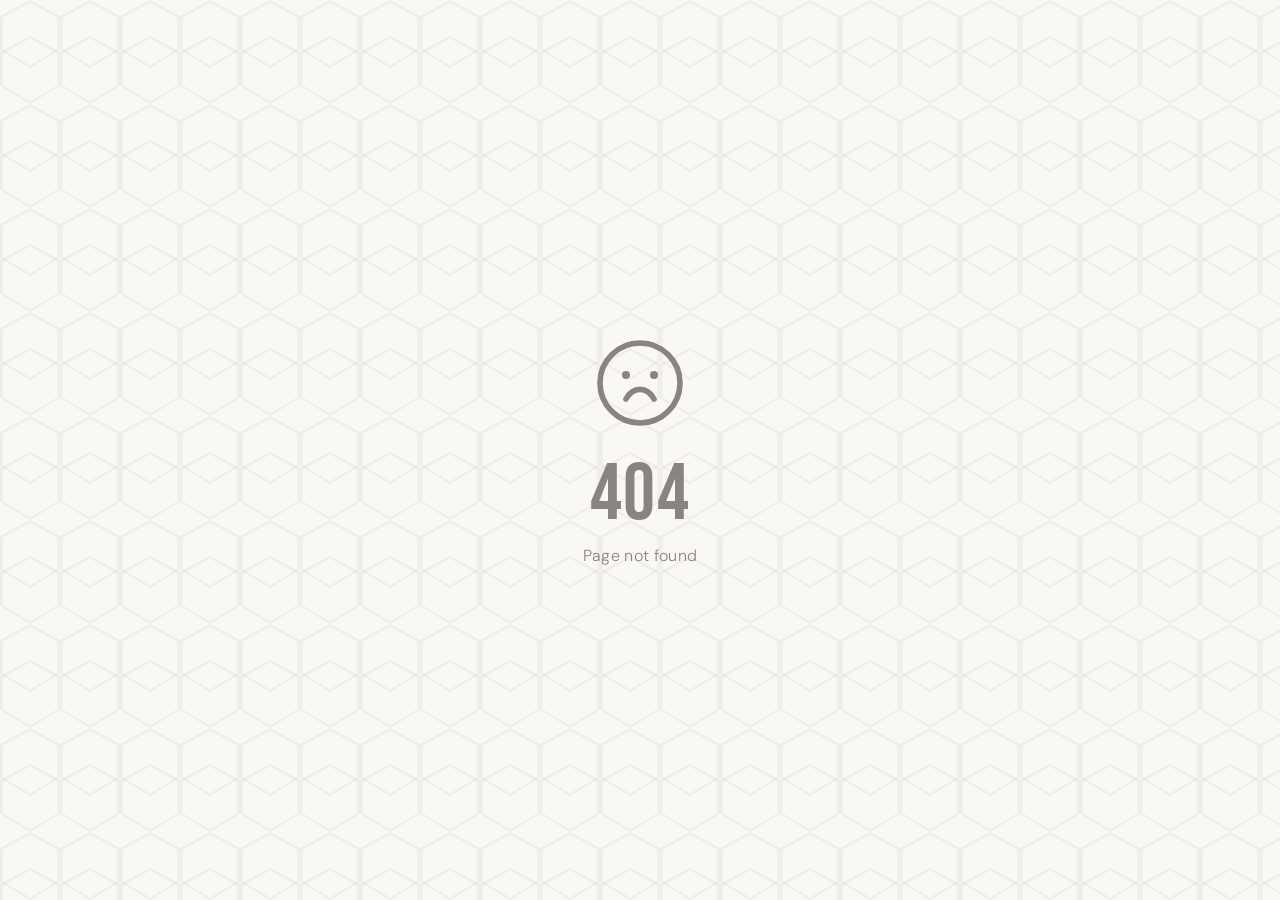
<file: 404 (1).html>
<!DOCTYPE html>
<html lang="en">
<head>
<meta charset="UTF-8" />
<meta name="viewport" content="width=device-width, initial-scale=1.0" />
<title>Page Not Found — Francis Lin</title>
<link rel="preconnect" href="https://fonts.googleapis.com">
<link rel="preconnect" href="https://fonts.gstatic.com" crossorigin>
<link href="https://fonts.googleapis.com/css2?family=Bebas+Neue&family=DM+Sans:wght@300;400;500&display=swap" rel="stylesheet">
<style>
  * { box-sizing: border-box; margin: 0; padding: 0; }
  html, body {
    height: 100%;
    width: 100%;
    overflow-x: hidden;
  }
  body {
    background-color: #FAF8F5;
    background-image: url("data:image/svg+xml,%3Csvg%20xmlns%3D'http%3A%2F%2Fwww.w3.org%2F2000%2Fsvg'%20width%3D'60'%20height%3D'104'%3E%3Cpath%20d%3D'M30%2068L0%2050V16L30%200l30%2016v34L30%2068zm0-2.6L57.4%2049.3V17.7L30%202.6%202.6%2017.7v31.6L30%2065.4z'%20fill%3D'%23000'%20fill-opacity%3D'0.04'%2F%3E%3Cpath%20d%3D'M30%20104L0%2086V52l30-16%2030%2016v34L30%20104zm0-2.6L57.4%2085.3V53.7L30%2038.6%202.6%2053.7v31.6L30%20101.4z'%20fill%3D'%23000'%20fill-opacity%3D'0.04'%2F%3E%3C%2Fsvg%3E");
    display: flex;
    align-items: center;
    justify-content: center;
    min-height: 100vh;
  }
  .not-found {
    display: flex;
    flex-direction: column;
    align-items: center;
    text-align: center;
    padding: 0 24px;
  }
  .not-found svg {
    width: 96px;
    height: 96px;
    color: #8A8480;
    margin-bottom: 28px;
  }
  .not-found .code {
    font-family: 'Bebas Neue', 'Arial Narrow', sans-serif;
    font-weight: 400;
    color: #8A8480;
    font-size: clamp(3.2rem, 8vw, 5rem);
    letter-spacing: 0.02em;
    line-height: 0.9;
  }
  .not-found .message {
    font-family: 'DM Sans', system-ui, sans-serif;
    font-weight: 300;
    color: #8A8480;
    font-size: 1rem;
    letter-spacing: 0.02em;
    margin-top: 14px;
  }
</style>
</head>
<body>
  <div class="not-found">
    <svg viewBox="0 0 24 24" fill="none" stroke="currentColor" stroke-width="1.4" stroke-linecap="round" stroke-linejoin="round">
      <circle cx="12" cy="12" r="10"></circle>
      <circle cx="8.5" cy="10" r="1" fill="currentColor" stroke="none"></circle>
      <circle cx="15.5" cy="10" r="1" fill="currentColor" stroke="none"></circle>
      <path d="M8.5 16c0.9 -1.6 2.2 -2.4 3.5 -2.4s2.6 0.8 3.5 2.4"></path>
    </svg>
    <div class="code">404</div>
    <div class="message">Page not found</div>
  </div>
</body>
</html>
</file>
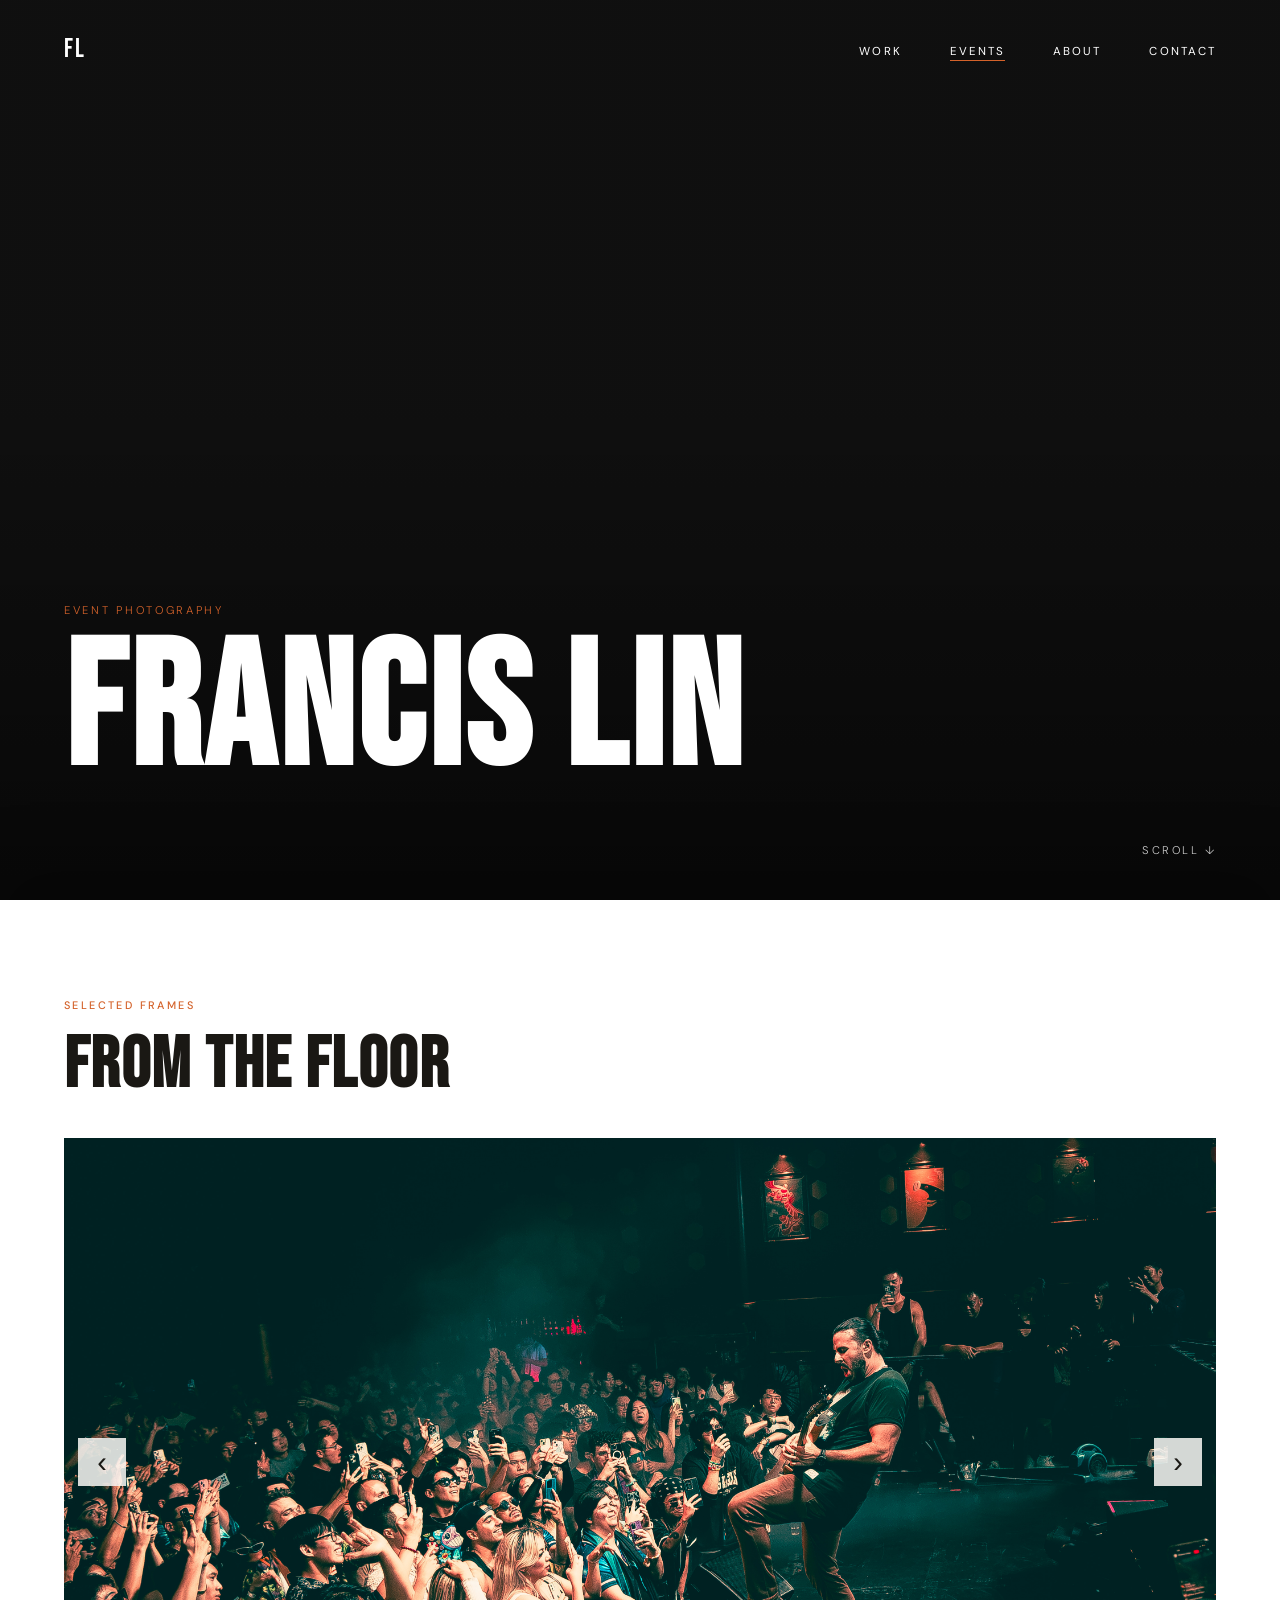
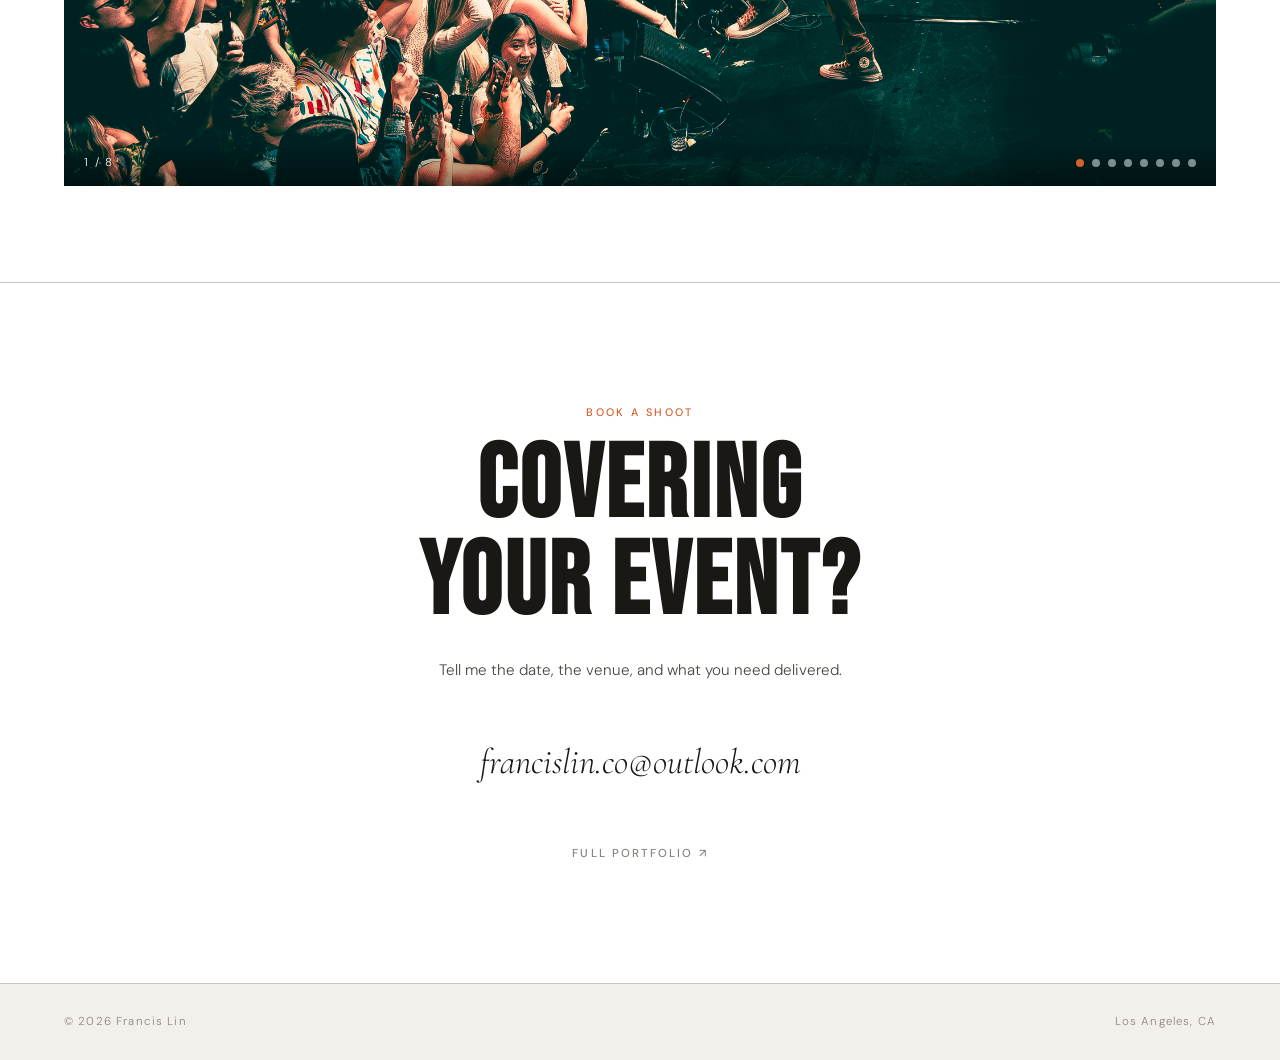
<file: events.html>
<!DOCTYPE html>
<html lang="en">
<head>
  <meta charset="UTF-8" />
  <meta name="viewport" content="width=device-width, initial-scale=1.0" />
  <title>Event Photography | Francis Lin</title>
  <meta name="description" content="Event photography and video by Francis Lin." />
  <script>document.documentElement.classList.add('js');</script>
  <link rel="preconnect" href="https://fonts.googleapis.com">
  <link rel="preconnect" href="https://fonts.gstatic.com" crossorigin>
  <link href="https://fonts.googleapis.com/css2?family=Bebas+Neue&family=DM+Sans:wght@300;400;500&family=Cormorant+Garamond:ital,wght@0,300;1,300&display=swap" rel="stylesheet">
  <link rel="stylesheet" href="style.css" />
  <link rel="stylesheet" href="events.css" />
</head>
<body class="ev-page">

  <nav id="nav">
    <a href="index.html" class="nav-logo">FL</a>
    <ul class="nav-links">
      <li><a href="index.html#work">Work</a></li>
      <li><a href="events.html" class="is-current">Events</a></li>
      <li><a href="index.html#about">About</a></li>
      <li><a href="#contact">Contact</a></li>
    </ul>
    <button class="nav-toggle" id="navToggle" aria-label="Toggle menu"><span></span><span></span></button>
  </nav>

  <div class="mobile-menu" id="mobileMenu">
    <a href="index.html#work" class="mobile-link">Work</a>
    <a href="events.html" class="mobile-link">Events</a>
    <a href="index.html#about" class="mobile-link">About</a>
    <a href="#contact" class="mobile-link">Contact</a>
  </div>

  <!-- FULL-FRAME LOOPING VIDEO (no sound) -->
  <header class="ev-video-hero" id="evHero">
    <video class="ev-video" autoplay muted loop playsinline preload="auto">
      <source src="assets/events-video.mp4" type="video/mp4" />
      <source src="assets/events-video.mov" type="video/quicktime" />
    </video>
    <div class="ev-video-shade"></div>
    <div class="ev-video-text">
      <p class="ev-eyebrow">Event Photography</p>
      <h1 class="ev-title">FRANCIS LIN</h1>
    </div>
    <a href="#panel" class="ev-scroll-cue" aria-label="Scroll to photos">SCROLL <span>↓</span></a>
  </header>

  <!-- WHITE PANEL SLIDES UP OVER THE VIDEO -->
  <div class="ev-panel" id="panel">
    <section class="ev-slideshow-section">
      <div class="ev-slideshow-head">
        <span class="label">Selected Frames</span>
        <h2>FROM THE FLOOR</h2>
      </div>

      <div class="ev-slideshow" id="evSlideshow" aria-roledescription="carousel">
        <div class="ev-track" id="evTrack">
          <figure class="ev-slide"><img src="assets/events-1.jpg" alt="Event photo 1" /></figure>
          <figure class="ev-slide"><img src="assets/events-2.jpg" alt="Event photo 2" /></figure>
          <figure class="ev-slide"><img src="assets/events-3.jpg" alt="Event photo 3" /></figure>
          <figure class="ev-slide"><img src="assets/events-4.jpg" alt="Event photo 4" /></figure>
          <figure class="ev-slide"><img src="assets/events-5.jpg" alt="Event photo 5" /></figure>
          <figure class="ev-slide"><img src="assets/events-6.jpg" alt="Event photo 6" /></figure>
          <figure class="ev-slide"><img src="assets/events-7.jpg" alt="Event photo 7" /></figure>
          <figure class="ev-slide"><img src="assets/events-8.jpg" alt="Event photo 8" /></figure>
        </div>
        <button class="ev-arrow ev-prev" id="evPrev" aria-label="Previous photo">‹</button>
        <button class="ev-arrow ev-next" id="evNext" aria-label="Next photo">›</button>
        <div class="ev-bar"><span id="evCount">1 / 8</span><div class="ev-dots" id="evDots"></div></div>
      </div>
      <p class="ev-empty" id="evEmpty" hidden>Photos coming soon.</p>
    </section>

    <section id="contact" class="contact-section ev-contact">
      <div class="contact-inner">
        <span class="label">Book a Shoot</span>
        <h2 class="contact-heading">COVERING<br>YOUR EVENT?</h2>
        <p class="contact-desc">Tell me the date, the venue, and what you need delivered.</p>
        <a href="mailto:francislin.co@outlook.com?subject=Event%20photography" class="contact-email">francislin.co@outlook.com</a>
        <div class="contact-socials"><a href="index.html">Full Portfolio ↗</a></div>
      </div>
    </section>

    <footer class="footer">
      <span>© 2026 Francis Lin</span>
      <span>Los Angeles, CA</span>
    </footer>
  </div>

  <script src="events.js"></script>
</body>
</html>
</file>
<file: style.css>
/* =============================================
   FRANCIS LIN — PORTFOLIO
   Warm cream · Burnt orange · Chrome details
   Bebas Neue display · DM Sans body
   ============================================= */

:root {
  --cream:       #FAF8F5;
  --cream-2:     #F3F0EB;
  --cream-3:     #EAE6DF;
  --ink:         #1A1814;
  --ink-soft:    #4A4640;
  --ink-muted:   #8A8480;
  --orange:      #D4622A;
  --orange-dark: #B85020;
  --chrome-1:    #E8E6E3;
  --chrome-2:    #C8C4BE;
  --chrome-3:    #A8A49E;

  --font-display: 'Bebas Neue', sans-serif;
  --font-serif:   'Cormorant Garamond', Georgia, serif;
  --font-body:    'DM Sans', system-ui, sans-serif;

  --max-w: 1200px;
  --pad: 64px;
}

/* ============ RESET ============ */
*, *::before, *::after { box-sizing: border-box; margin: 0; padding: 0; }
html {
  scroll-behavior: smooth;
  font-size: 16px;
  overflow-x: hidden;
  width: 100%;
}
body {
  background-color: var(--cream);
  background-image: url("data:image/svg+xml,%3Csvg%20xmlns%3D'http%3A%2F%2Fwww.w3.org%2F2000%2Fsvg'%20width%3D'60'%20height%3D'104'%3E%3Cpath%20d%3D'M30%2068L0%2050V16L30%200l30%2016v34L30%2068zm0-2.6L57.4%2049.3V17.7L30%202.6%202.6%2017.7v31.6L30%2065.4z'%20fill%3D'%23000'%20fill-opacity%3D'0.04'%2F%3E%3Cpath%20d%3D'M30%20104L0%2086V52l30-16%2030%2016v34L30%20104zm0-2.6L57.4%2085.3V53.7L30%2038.6%202.6%2053.7v31.6L30%20101.4z'%20fill%3D'%23000'%20fill-opacity%3D'0.04'%2F%3E%3C%2Fsvg%3E");
  color: var(--ink);
  font-family: var(--font-body);
  font-weight: 300;
  line-height: 1.7;
  overflow-x: hidden;
  width: 100%;
  position: relative;
}
a { color: inherit; text-decoration: none; }
img { max-width: 100%; display: block; }
ul { list-style: none; }

/* ============ NAV ============ */
#nav {
  position: fixed;
  top: 0; left: 0; right: 0;
  z-index: 100;
  display: flex;
  align-items: center;
  justify-content: space-between;
  padding: 28px var(--pad);
  transition: all 0.4s ease;
}
#nav.scrolled {
  background: rgba(250, 248, 245, 0.94);
  backdrop-filter: blur(16px);
  padding: 18px var(--pad);
  border-bottom: 1px solid var(--chrome-1);
  box-shadow: 0 1px 0 var(--chrome-2);
}
.nav-logo {
  font-family: var(--font-display);
  font-size: 1.6rem;
  letter-spacing: 0.08em;
  color: var(--ink);
  transition: color 0.2s;
}
.nav-logo:hover { color: var(--orange); }
.nav-links {
  display: flex;
  gap: 48px;
}
.nav-links a {
  font-size: 0.72rem;
  font-weight: 400;
  letter-spacing: 0.18em;
  text-transform: uppercase;
  color: var(--ink-soft);
  transition: color 0.2s;
  position: relative;
}
.nav-links a::after {
  content: '';
  position: absolute;
  bottom: -2px;
  left: 0;
  width: 0;
  height: 1px;
  background: var(--orange);
  transition: width 0.3s ease;
}
.nav-links a:hover { color: var(--ink); }
.nav-links a:hover::after { width: 100%; }
.nav-toggle { display: none; }

/* ============ MOBILE MENU ============ */
.mobile-menu {
  display: none;
  position: fixed;
  inset: 0;
  background-color: var(--cream);
  background-image: url("data:image/svg+xml,%3Csvg%20xmlns%3D'http%3A%2F%2Fwww.w3.org%2F2000%2Fsvg'%20width%3D'60'%20height%3D'104'%3E%3Cpath%20d%3D'M30%2068L0%2050V16L30%200l30%2016v34L30%2068zm0-2.6L57.4%2049.3V17.7L30%202.6%202.6%2017.7v31.6L30%2065.4z'%20fill%3D'%23000'%20fill-opacity%3D'0.04'%2F%3E%3Cpath%20d%3D'M30%20104L0%2086V52l30-16%2030%2016v34L30%20104zm0-2.6L57.4%2085.3V53.7L30%2038.6%202.6%2053.7v31.6L30%20101.4z'%20fill%3D'%23000'%20fill-opacity%3D'0.04'%2F%3E%3C%2Fsvg%3E");
  z-index: 99;
  flex-direction: column;
  align-items: center;
  justify-content: center;
  gap: 48px;
}
.mobile-menu.open { display: flex; }
.mobile-link {
  font-family: var(--font-display);
  font-size: 4rem;
  letter-spacing: 0.06em;
  color: var(--ink);
  transition: color 0.2s;
}
.mobile-link:hover { color: var(--orange); }

/* ============ BUTTONS ============ */
.btn-primary {
  display: inline-block;
  padding: 14px 36px;
  background: var(--ink);
  color: var(--cream);
  font-size: 0.72rem;
  font-weight: 500;
  letter-spacing: 0.15em;
  text-transform: uppercase;
  transition: background 0.25s, transform 0.2s;
  position: relative;
  overflow: hidden;
}
.btn-primary::after {
  content: '';
  position: absolute;
  inset: 0;
  background: linear-gradient(105deg, transparent 40%, rgba(255,255,255,0.08) 50%, transparent 60%);
  transform: translateX(-100%);
  transition: transform 0.5s ease;
}
.btn-primary:hover { background: var(--orange); transform: translateY(-1px); }
.btn-primary:hover::after { transform: translateX(100%); }

.btn-ghost {
  display: inline-block;
  padding: 13px 36px;
  border: 1px solid var(--chrome-2);
  color: var(--ink-soft);
  font-size: 0.72rem;
  font-weight: 400;
  letter-spacing: 0.15em;
  text-transform: uppercase;
  transition: all 0.25s;
}
.btn-ghost:hover {
  border-color: var(--orange);
  color: var(--orange);
}

/* ============ LABEL ============ */
.label {
  display: block;
  font-size: 0.68rem;
  font-weight: 500;
  letter-spacing: 0.22em;
  text-transform: uppercase;
  color: var(--orange);
  margin-bottom: 16px;
}

/* ============ HERO ============ */
.hero {
  min-height: 100vh;
  display: flex;
  flex-direction: column;
  justify-content: flex-end;
  padding: 0 var(--pad) 80px;
  position: relative;
}
.hero-text {
  max-width: var(--max-w);
  margin: 0 auto;
  width: 100%;
  padding-top: 160px;
}
.hero-eyebrow {
  font-size: 0.68rem;
  font-weight: 500;
  letter-spacing: 0.22em;
  text-transform: uppercase;
  color: var(--orange);
  margin-bottom: 20px;
  opacity: 0;
  animation: fadeUp 0.9s 0.1s forwards;
}
.hero-name {
  font-family: var(--font-display);
  font-size: clamp(5rem, 13vw, 11rem);
  line-height: 0.9;
  letter-spacing: 0.02em;
  color: var(--ink);
  margin-bottom: 32px;
  opacity: 0;
  animation: fadeUp 0.9s 0.25s forwards;
}
.hero-tagline {
  font-family: var(--font-serif);
  font-size: clamp(1rem, 1.6vw, 1.3rem);
  font-weight: 300;
  font-style: italic;
  color: var(--ink-soft);
  line-height: 1.6;
  max-width: 420px;
  margin-bottom: 48px;
  opacity: 0;
  animation: fadeUp 0.9s 0.4s forwards;
}
.hero-cta {
  display: flex;
  gap: 16px;
  flex-wrap: wrap;
  opacity: 0;
  animation: fadeUp 0.9s 0.55s forwards;
}
.hero-scroll-hint {
  position: absolute;
  bottom: 48px;
  right: var(--pad);
  display: flex;
  flex-direction: column;
  align-items: center;
  gap: 12px;
  opacity: 0;
  animation: fadeIn 1s 1.2s forwards;
}
.hero-scroll-hint span {
  font-size: 0.62rem;
  letter-spacing: 0.2em;
  text-transform: uppercase;
  color: var(--ink-muted);
  writing-mode: vertical-rl;
}
.scroll-line {
  width: 1px;
  height: 60px;
  background: linear-gradient(to bottom, var(--orange), transparent);
  animation: scrollPulse 2s ease-in-out infinite;
}

/* ============ HERO IMAGE ============ */
.hero-image-wrap {
  width: 100%;
  height: 85vh;
  overflow: hidden;
  position: relative;
}
.hero-image-wrap::before {
  content: '';
  position: absolute;
  top: 0;
  left: 0;
  right: 0;
  height: 75%;
  background: linear-gradient(to bottom, rgba(250,248,245,0.55) 0%, rgba(250,248,245,0) 100%);
  z-index: 1;
  pointer-events: none;
}
.hero-image-inner {
  width: 100%;
  height: 135%;
  position: relative;
  top: 0;
  will-change: transform;
}
.hero-image-inner img {
  width: 100%;
  height: 100%;
  object-fit: cover;
  object-position: center 30%;
  filter: contrast(1.04) saturate(0.95);
}
.hero-image-caption {
  position: absolute;
  bottom: 20px;
  right: 24px;
  font-size: 0.62rem;
  letter-spacing: 0.12em;
  text-transform: uppercase;
  color: rgba(250,248,245,0.7);
  background: rgba(26,24,20,0.4);
  padding: 6px 12px;
  backdrop-filter: blur(4px);
}

/* ============ WORK SECTION ============ */
.work-section {
  padding: 120px var(--pad);
  max-width: calc(var(--max-w) + var(--pad) * 2);
  margin: 0 auto;
}
.section-intro {
  margin-bottom: 80px;
}
.section-heading {
  font-family: var(--font-display);
  font-size: clamp(2.8rem, 6vw, 5.5rem);
  line-height: 1;
  letter-spacing: 0.02em;
  color: var(--ink);
}
.section-heading em {
  font-family: var(--font-serif);
  font-style: italic;
  font-size: 0.85em;
  color: var(--orange);
  letter-spacing: 0;
}

/* ============ CASE STUDY ============ */
.case-study {
  margin-bottom: 100px;
  border-top: 1px solid var(--chrome-2);
  padding-top: 64px;
}
.case-study-header {
  margin-bottom: 48px;
}
.case-study-title-row {
  display: flex;
  align-items: flex-end;
  justify-content: space-between;
  gap: 32px;
  margin-top: 16px;
}
.case-study-title-row h3 {
  font-family: var(--font-display);
  font-size: clamp(2.8rem, 6vw, 5rem);
  line-height: 0.95;
  letter-spacing: 0.02em;
}
.case-study-sub {
  font-size: 0.78rem;
  letter-spacing: 0.1em;
  text-transform: uppercase;
  color: var(--ink-muted);
  text-align: right;
  line-height: 1.8;
  flex-shrink: 0;
}

/* FEATURE IMAGE */
.case-feature-image {
  width: 100%;
  aspect-ratio: 16/7;
  overflow: hidden;
  position: relative;
  margin-bottom: 56px;
}
.case-feature-image img {
  width: 100%;
  height: 100%;
  object-fit: cover;
  object-position: center 65%;
  transition: transform 0.6s ease;
}
.case-feature-image:hover img { transform: scale(1.02); }
.case-feature-label {
  position: absolute;
  bottom: 16px;
  left: 20px;
  font-size: 0.62rem;
  letter-spacing: 0.14em;
  text-transform: uppercase;
  color: rgba(250,248,245,0.8);
  background: rgba(26,24,20,0.5);
  padding: 5px 10px;
  backdrop-filter: blur(4px);
}

/* CASE BODY */
.case-body {
  display: grid;
  grid-template-columns: 1fr 1fr;
  gap: 56px;
  margin-bottom: 56px;
  align-items: start;
}
.case-desc p {
  color: var(--ink-soft);
  font-size: 0.95rem;
  line-height: 1.8;
  margin-bottom: 16px;
}
.case-highlights {
  display: flex;
  flex-direction: column;
  gap: 12px;
}
.case-highlights li {
  font-size: 0.88rem;
  color: var(--ink-soft);
  padding-left: 20px;
  position: relative;
  line-height: 1.6;
}
.case-highlights li::before {
  content: '';
  position: absolute;
  left: 0;
  top: 10px;
  width: 8px;
  height: 1px;
  background: var(--orange);
}
.case-highlights li strong { color: var(--ink); font-weight: 500; }

/* BRANDS */
.case-brands {
  display: flex;
  flex-wrap: wrap;
  gap: 8px;
  margin-bottom: 48px;
}
.case-brands span {
  font-size: 0.65rem;
  font-weight: 500;
  letter-spacing: 0.15em;
  text-transform: uppercase;
  color: var(--ink-muted);
  border: 1px solid var(--chrome-2);
  padding: 5px 14px;
  background: var(--cream-2);
}

/* IMAGE GRID */
.case-grid {
  display: grid;
  grid-template-columns: repeat(3, 1fr);
  grid-template-rows: auto auto;
  gap: 4px;
  margin-bottom: 32px;
}
.case-grid-item {
  overflow: hidden;
  aspect-ratio: 4/3;
  background: var(--cream-3);
  position: relative;
  min-height: 200px;
}
.case-grid-item.large {
  grid-column: span 2;
  aspect-ratio: 16/9;
  min-height: 280px;
}
/* Match height of paired large item in the same row (desktop 3-col layout only) */
@media (min-width: 961px) {
  .case-grid-item.pair-tall {
    aspect-ratio: auto;
    height: auto;
    align-self: stretch;
  }
}
.grid-img {
  position: absolute;
  top: 0;
  left: 0;
  width: 100%;
  height: 100%;
  object-fit: cover;
  transition: transform 0.5s ease;
  filter: contrast(1.02);
}
.case-grid-item:hover .grid-img {
  transform: scale(1.04);
}

/* Chrome sheen on hover */
.case-grid-item::after {
  content: '';
  position: absolute;
  inset: 0;
  background: linear-gradient(105deg, transparent 40%, rgba(232,230,227,0.15) 50%, transparent 60%);
  transform: translateX(-100%);
  transition: transform 0.6s ease;
  pointer-events: none;
}
.case-grid-item:hover::after { transform: translateX(100%); }

.case-grid-item.grid-video-link {
  display: flex;
  align-items: center;
  justify-content: center;
  cursor: pointer;
}
.case-grid-item.grid-video-link:hover .play-circle {
  background: var(--orange);
  transform: scale(1.1);
}

/* VIDEO PLACEHOLDER */
.video-embed-placeholder {
  border: 1px dashed var(--chrome-2);
  background: var(--cream-2);
  margin-top: 24px;
}
.video-placeholder-inner {
  padding: 48px 32px;
  text-align: center;
  display: flex;
  flex-direction: column;
  align-items: center;
  gap: 12px;
}
.play-icon {
  font-size: 2rem;
  color: var(--orange);
  opacity: 0.6;
}
.video-placeholder-inner p {
  font-size: 0.88rem;
  color: var(--ink-soft);
  letter-spacing: 0.05em;
}
.placeholder-hint {
  font-size: 0.72rem !important;
  color: var(--ink-muted) !important;
}

/* ============ ADDITIONAL WORK ============ */
.additional-work {
  margin-top: 80px;
  padding-top: 64px;
  border-top: 1px solid var(--chrome-2);
}
.work-cards {
  display: grid;
  grid-template-columns: repeat(2, 1fr);
  gap: 2px;
  margin-top: 32px;
}
.work-card {
  background: var(--cream-2);
  overflow: hidden;
  transition: transform 0.3s ease;
}
.work-card:hover { transform: translateY(-4px); }
.work-card-img {
  display: block;
  height: 200px;
  position: relative;
  overflow: hidden;
}
.work-card-img-label {
  position: absolute;
  bottom: 12px;
  right: 14px;
  font-size: 0.6rem;
  letter-spacing: 0.18em;
  text-transform: uppercase;
  color: rgba(250,248,245,0.5);
}
.work-card-img .video-thumb-bg {
  position: absolute;
  inset: 0;
  width: 100%;
  height: 100%;
  object-fit: cover;
}
.work-card-img .play-circle {
  position: absolute;
  top: 50%;
  left: 50%;
  transform: translate(-50%, -50%);
}
.work-card:hover .work-card-img .play-circle {
  background: var(--orange);
  transform: translate(-50%, -50%) scale(1.1);
}
.work-card-body {
  padding: 28px 28px 36px;
}
.work-card-tag {
  display: block;
  font-size: 0.62rem;
  font-weight: 500;
  letter-spacing: 0.18em;
  text-transform: uppercase;
  color: var(--orange);
  margin-bottom: 10px;
}
.work-card h4 {
  font-family: var(--font-display);
  font-size: 1.5rem;
  letter-spacing: 0.03em;
  margin-bottom: 12px;
  color: var(--ink);
}
.work-card p {
  font-size: 0.84rem;
  color: var(--ink-soft);
  line-height: 1.7;
}
.work-card p strong { color: var(--ink); font-weight: 500; }

/* ============ ABOUT ============ */
.about-section {
  background: var(--cream-2);
  padding: 120px var(--pad);
  border-top: 1px solid var(--chrome-2);
}
.about-grid {
  max-width: var(--max-w);
  margin: 0 auto;
  display: grid;
  grid-template-columns: 1fr 1.5fr;
  gap: 80px;
  align-items: start;
}
.about-image-wrap {
  position: sticky;
  top: 100px;
}
.about-photo {
  width: 100%;
  aspect-ratio: 3/4;
  object-fit: cover;
  filter: contrast(1.04) saturate(0.9);
}
.about-photo-placeholder {
  width: 100%;
  aspect-ratio: 3/4;
  background: var(--cream-3);
  border: 1px dashed var(--chrome-2);
  display: flex;
  flex-direction: column;
  align-items: center;
  justify-content: center;
  gap: 16px;
  color: var(--ink-muted);
  text-align: center;
  padding: 32px;
}
.about-photo-placeholder span {
  font-family: var(--font-display);
  font-size: 4rem;
  color: var(--chrome-2);
  letter-spacing: 0.1em;
}
.about-photo-placeholder p {
  font-size: 0.78rem;
  line-height: 1.8;
}
.about-photo-placeholder code {
  color: var(--orange);
  font-size: 0.72rem;
}
.about-heading {
  font-family: var(--font-display);
  font-size: clamp(2.5rem, 5vw, 4rem);
  line-height: 1;
  letter-spacing: 0.02em;
  margin-bottom: 28px;
  margin-top: 8px;
}
.about-heading em {
  font-family: var(--font-serif);
  font-style: italic;
  font-size: 0.9em;
  color: var(--orange);
  letter-spacing: 0;
}
.about-text p {
  font-size: 0.92rem;
  color: var(--ink-soft);
  line-height: 1.85;
  margin-bottom: 18px;
}

/* STATS */
.about-stats {
  display: grid;
  grid-template-columns: 1fr 1fr;
  gap: 0;
  margin: 40px 0;
  border-top: 1px solid var(--chrome-2);
  border-left: 1px solid var(--chrome-2);
}
.stat {
  padding: 20px 20px;
  border-right: 1px solid var(--chrome-2);
  border-bottom: 1px solid var(--chrome-2);
}
.stat-num {
  display: block;
  font-family: var(--font-display);
  font-size: 2.2rem;
  letter-spacing: 0.04em;
  color: var(--orange);
  line-height: 1;
  margin-bottom: 6px;
}
.stat-label {
  font-size: 0.75rem;
  color: var(--ink-muted);
  line-height: 1.4;
}

/* SKILLS */
.about-skills {
  display: flex;
  flex-direction: column;
  gap: 14px;
  margin-bottom: 36px;
  padding: 24px;
  background-color: var(--cream);
  background-image: url("data:image/svg+xml,%3Csvg%20xmlns%3D'http%3A%2F%2Fwww.w3.org%2F2000%2Fsvg'%20width%3D'60'%20height%3D'104'%3E%3Cpath%20d%3D'M30%2068L0%2050V16L30%200l30%2016v34L30%2068zm0-2.6L57.4%2049.3V17.7L30%202.6%202.6%2017.7v31.6L30%2065.4z'%20fill%3D'%23000'%20fill-opacity%3D'0.04'%2F%3E%3Cpath%20d%3D'M30%20104L0%2086V52l30-16%2030%2016v34L30%20104zm0-2.6L57.4%2085.3V53.7L30%2038.6%202.6%2053.7v31.6L30%20101.4z'%20fill%3D'%23000'%20fill-opacity%3D'0.04'%2F%3E%3C%2Fsvg%3E");
  border: 1px solid var(--chrome-2);
}
.skill-group {
  display: grid;
  grid-template-columns: 80px 1fr;
  gap: 16px;
  font-size: 0.8rem;
  line-height: 1.6;
}
.skill-label {
  font-weight: 500;
  color: var(--ink);
  letter-spacing: 0.05em;
  font-size: 0.72rem;
  text-transform: uppercase;
  padding-top: 2px;
}
.skill-group span:last-child {
  color: var(--ink-soft);
}
.about-links {
  display: flex;
  gap: 16px;
  flex-wrap: wrap;
}

/* ============ CONTACT ============ */
.contact-section {
  padding: 120px var(--pad);
  border-top: 1px solid var(--chrome-2);
}
.contact-inner {
  max-width: 720px;
  margin: 0 auto;
  text-align: center;
}
.contact-heading {
  font-family: var(--font-display);
  font-size: clamp(3.5rem, 8vw, 7rem);
  line-height: 0.95;
  letter-spacing: 0.03em;
  margin-bottom: 24px;
  color: var(--ink);
}
.contact-desc {
  font-size: 0.95rem;
  color: var(--ink-soft);
  line-height: 1.8;
  margin-bottom: 48px;
  max-width: 500px;
  margin-left: auto;
  margin-right: auto;
}
.contact-email {
  display: block;
  font-family: var(--font-serif);
  font-size: clamp(1.4rem, 3vw, 2.2rem);
  font-weight: 300;
  font-style: italic;
  color: var(--ink);
  margin-bottom: 36px;
  transition: color 0.2s;
  position: relative;
  display: inline-block;
}
.contact-email::after {
  content: '';
  position: absolute;
  bottom: -2px;
  left: 0;
  right: 0;
  height: 1px;
  background: var(--orange);
  transform: scaleX(0);
  transition: transform 0.3s ease;
}
.contact-email:hover { color: var(--orange); }
.contact-email:hover::after { transform: scaleX(1); }
.contact-socials {
  display: flex;
  justify-content: center;
  gap: 40px;
  margin-top: 16px;
}
.contact-socials a {
  font-size: 0.72rem;
  font-weight: 500;
  letter-spacing: 0.18em;
  text-transform: uppercase;
  color: var(--ink-muted);
  transition: color 0.2s;
}
.contact-socials a:hover { color: var(--orange); }

/* ============ FOOTER ============ */
.footer {
  padding: 28px var(--pad);
  border-top: 1px solid var(--chrome-2);
  display: flex;
  justify-content: space-between;
  font-size: 0.72rem;
  letter-spacing: 0.1em;
  color: var(--ink-muted);
  background: var(--cream-2);
}

/* ============ REVEAL ANIMATIONS ============ */
.reveal {
  opacity: 0;
  transform: translateY(40px);
  transition: opacity 0.8s ease, transform 0.8s ease;
}
.reveal.visible {
  opacity: 1;
  transform: none;
}

/* ============ KEYFRAMES ============ */
@keyframes fadeUp {
  from { opacity: 0; transform: translateY(28px); }
  to   { opacity: 1; transform: translateY(0); }
}
@keyframes fadeIn {
  from { opacity: 0; }
  to   { opacity: 1; }
}
@keyframes scrollPulse {
  0%, 100% { opacity: 0.4; transform: scaleY(1); }
  50%       { opacity: 1;   transform: scaleY(1.1); }
}

/* ============ RESPONSIVE ============ */
@media (max-width: 960px) {
  :root { --pad: 32px; }
  .case-body { grid-template-columns: 1fr; gap: 32px; }
  .case-grid { grid-template-columns: 1fr 1fr; }
  .case-grid-item.large { grid-column: span 2; }
  .about-grid { grid-template-columns: 1fr; gap: 48px; }
  .about-image-wrap { position: static; max-width: 280px; }
  .about-stats { grid-template-columns: 1fr 1fr; }
  .work-cards { grid-template-columns: 1fr; }
}

@media (max-width: 640px) {
  :root { --pad: 20px; }
  .hero { padding-bottom: 60px; }
  .nav-links { display: none; }
  .nav-toggle {
    display: flex;
    flex-direction: column;
    gap: 6px;
    background: none;
    border: none;
    cursor: pointer;
    padding: 4px;
  }
  .nav-toggle span {
    display: block;
    width: 24px;
    height: 1px;
    background: var(--ink);
    transition: transform 0.3s;
  }
  .case-study-title-row { flex-direction: column; align-items: flex-start; }
  .case-study-sub { text-align: left; }
  .case-grid { grid-template-columns: 1fr; }
  .case-grid-item.large { grid-column: span 1; }
  .about-stats { grid-template-columns: 1fr; }
  .hero-scroll-hint { display: none; }
  .work-cards { grid-template-columns: 1fr; }
  .footer { flex-direction: column; gap: 8px; text-align: center; }
}

/* ============ HERO IMAGE UNBLUR EFFECT ============ */
#heroImg {
  filter: blur(12px) scale(1.05) contrast(1.02);
  transition: filter 1s ease, transform 1s ease;
}
#heroImg.unblurred {
  filter: blur(0px) scale(1) contrast(1.02) saturate(0.95);
}

/* ============ HERO NAME SCROLL ANIMATION ============ */
.hero-name {
  transition: opacity 0.6s ease, transform 0.6s ease;
}
.hero-name.hidden {
  opacity: 0;
  transform: translateY(-20px);
}
.hero-name.visible-again {
  opacity: 1;
  transform: translateY(0);
}

/* ============ SLIDE FROM RIGHT ============ */
.slide-from-right {
  opacity: 0;
  transform: translateX(60px);
  transition: opacity 0.8s ease, transform 0.8s ease;
}
.slide-from-right.visible {
  opacity: 1;
  transform: translateX(0);
}

/* ============ SCROLL PAST BUTTON ============ */
.case-feature-image {
  position: relative;
}
.scroll-past-btn {
  position: absolute;
  bottom: 24px;
  left: 50%;
  transform: translateX(-50%);
  display: flex;
  align-items: center;
  gap: 8px;
  background: rgba(26, 24, 20, 0.7);
  backdrop-filter: blur(8px);
  color: var(--cream);
  border: 1px solid rgba(250, 248, 245, 0.2);
  padding: 10px 20px;
  font-size: 0.72rem;
  font-weight: 400;
  letter-spacing: 0.12em;
  text-transform: uppercase;
  text-decoration: none;
  transition: background 0.2s, border-color 0.2s;
  cursor: pointer;
}
.scroll-past-btn:hover {
  background: rgba(212, 98, 42, 0.8);
  border-color: var(--orange);
  color: var(--cream);
}
.scroll-past-btn svg {
  animation: bounceDown 1.5s ease-in-out infinite;
}
@keyframes bounceDown {
  0%, 100% { transform: translateY(0); }
  50% { transform: translateY(4px); }
}

/* ============ VIDEO ROW ============ */
.video-row {
  display: grid;
  grid-template-columns: 1fr 1fr;
  gap: 16px;
  margin-top: 16px;
}
@media (max-width: 700px) {
  .video-row { grid-template-columns: 1fr; }
}

/* ============ SLIDESHOW IN WORK CARDS ============ */
.work-card-slideshow {
  position: relative;
  overflow: hidden;
}
.slideshow-track {
  width: 100%;
  height: 100%;
  position: relative;
}
.slide {
  position: absolute;
  inset: 0;
  width: 100%;
  height: 100%;
  object-fit: cover;
  opacity: 0;
  transition: opacity 0.5s ease;
}
.slide.active { opacity: 1; }
.slide-prev, .slide-next {
  position: absolute;
  top: 50%;
  transform: translateY(-50%);
  background: rgba(26,24,20,0.5);
  border: none;
  color: var(--cream);
  font-size: 1.4rem;
  width: 32px;
  height: 32px;
  cursor: pointer;
  display: flex;
  align-items: center;
  justify-content: center;
  z-index: 2;
  transition: background 0.2s;
  backdrop-filter: blur(4px);
}
.slide-prev:hover, .slide-next:hover { background: rgba(212,98,42,0.7); }
.slide-prev { left: 8px; }
.slide-next { right: 8px; }
.audio-toggle {
  position: absolute;
  top: 10px;
  right: 10px;
  width: 30px;
  height: 30px;
  border-radius: 50%;
  background: rgba(26,24,20,0.5);
  border: none;
  color: var(--cream);
  cursor: pointer;
  display: flex;
  align-items: center;
  justify-content: center;
  z-index: 2;
  transition: background 0.2s;
  backdrop-filter: blur(4px);
}
.audio-toggle:hover { background: rgba(212,98,42,0.7); }

/* ============ LIGHTBOX ============ */
.lightbox {
  display: none;
  position: fixed;
  inset: 0;
  background: rgba(26, 24, 20, 0.95);
  z-index: 200;
  align-items: center;
  justify-content: center;
  backdrop-filter: blur(8px);
}
.lightbox.open { display: flex; }
.lightbox-close {
  position: absolute;
  top: 24px;
  right: 32px;
  background: none;
  border: none;
  color: var(--cream);
  font-size: 1.5rem;
  cursor: pointer;
  opacity: 0.7;
  transition: opacity 0.2s;
  z-index: 201;
}
.lightbox-close:hover { opacity: 1; color: var(--orange); }
.lightbox-content {
  max-width: 90vw;
  max-height: 85vh;
  display: flex;
  flex-direction: column;
  align-items: center;
  justify-content: center;
}
.lightbox-caption {
  margin-top: 14px;
  font-family: var(--font-body);
  font-size: 0.78rem;
  font-weight: 400;
  letter-spacing: 0.04em;
  color: var(--cream);
  opacity: 0.8;
  text-align: center;
}
.lightbox-content img {
  max-width: 100%;
  max-height: 85vh;
  object-fit: contain;
}

/* ============ ORANGE SECTION HEADING ============ */
.section-heading.orange { color: var(--orange); }

/* ============ CENTERED BRAND PILLS ============ */
.case-brands { justify-content: center; margin-top: 32px; }

/* ============ VIDEO THUMBNAILS ============ */
.video-thumb-link {
  display: block;
  text-decoration: none;
  color: inherit;
  transition: transform 0.2s;
}
.video-thumb-link:hover { transform: translateY(-3px); }
.video-thumb-link.inactive { cursor: default; }
.video-thumb-link.inactive:hover { transform: none; }
.video-thumb {
  border: 1px solid var(--chrome-2);
  background: var(--cream-2);
  overflow: hidden;
}
.video-thumb-img {
  height: 180px;
  position: relative;
  display: flex;
  align-items: center;
  justify-content: center;
  overflow: hidden;
}
.video-thumb-bg {
  position: absolute;
  inset: 0;
  width: 100%;
  height: 100%;
  object-fit: cover;
  opacity: 0.7;
  filter: grayscale(20%);
  transition: opacity 0.3s;
}
.video-thumb-link:hover .video-thumb-bg { opacity: 0.85; }
.play-circle {
  width: 52px;
  height: 52px;
  border-radius: 50%;
  background: rgba(212, 98, 42, 0.85);
  display: flex;
  align-items: center;
  justify-content: center;
  color: white;
  font-size: 1.2rem;
  padding-left: 4px;
  transition: background 0.2s, transform 0.2s;
  position: relative;
  z-index: 1;
}
.video-thumb-link:hover .play-circle {
  background: var(--orange);
  transform: scale(1.1);
}
.video-thumb-body { padding: 20px 24px 24px; }
.video-thumb-tag {
  display: block;
  font-size: 0.65rem;
  font-weight: 500;
  letter-spacing: 0.15em;
  text-transform: uppercase;
  color: var(--orange);
  margin-bottom: 8px;
}
.video-thumb-body p {
  font-size: 0.85rem;
  color: var(--ink);
  line-height: 1.5;
  margin-bottom: 10px;
}
.video-thumb-platform {
  font-size: 0.72rem;
  letter-spacing: 0.1em;
  text-transform: uppercase;
  color: var(--ink-muted);
}

/* ============ CARD LINK ============ */
.card-link {
  display: inline-block;
  margin-top: 12px;
  font-size: 0.72rem;
  font-weight: 500;
  letter-spacing: 0.12em;
  text-transform: uppercase;
  color: var(--orange);
  text-decoration: none;
  border-bottom: 1px solid var(--border-accent);
  padding-bottom: 2px;
  transition: color 0.2s, border-color 0.2s;
}
.card-link:hover { color: var(--orange-dark); }

/* ============ DEFIANT ONE VIDEO PLAYER ============ */
.defiant-player {
  margin-top: 48px;
  border: 1px solid var(--chrome-2);
  background: var(--cream-2);
  overflow: hidden;
}
.defiant-video-wrap {
  width: 100%;
  background: #0e0e0d;
  aspect-ratio: 16/9;
}
.defiant-video {
  width: 100%;
  height: 100%;
  object-fit: contain;
  display: block;
}
.defiant-controls {
  display: flex;
  align-items: stretch;
  border-top: 1px solid var(--chrome-2);
}
.defiant-prev, .defiant-next {
  background: none;
  border: none;
  border-right: 1px solid var(--chrome-2);
  color: var(--ink-muted);
  font-size: 1.6rem;
  width: 48px;
  flex-shrink: 0;
  cursor: pointer;
  transition: background 0.2s, color 0.2s;
  display: flex;
  align-items: center;
  justify-content: center;
}
.defiant-next { border-right: none; border-left: 1px solid var(--chrome-2); }
.defiant-prev:hover, .defiant-next:hover { background: var(--cream-3); color: var(--orange); }
.defiant-tracks { flex: 1; display: flex; flex-direction: column; }
.defiant-track {
  display: flex;
  align-items: center;
  gap: 16px;
  padding: 14px 20px;
  cursor: pointer;
  border-bottom: 1px solid var(--chrome-1);
  transition: background 0.2s;
}
.defiant-track:last-child { border-bottom: none; }
.defiant-track:hover, .defiant-track.active { background: var(--cream-3); }
.defiant-track.active .defiant-track-num { color: var(--orange); }
.defiant-track-num {
  font-family: var(--font-display);
  font-size: 1.1rem;
  color: var(--chrome-3);
  letter-spacing: 0.05em;
  min-width: 28px;
  transition: color 0.2s;
}
.defiant-track-name { font-size: 0.82rem; color: var(--ink-soft); line-height: 1.4; }
.defiant-credit {
  font-size: 0.68rem;
  letter-spacing: 0.06em;
  color: var(--ink-muted);
  margin-top: 14px;
  text-align: right;
}

/* ============ BACKGROUND PATTERN ============ */
body {
  background-image: url("data:image/svg+xml,%3Csvg%20xmlns%3D'http%3A%2F%2Fwww.w3.org%2F2000%2Fsvg'%20width%3D'60'%20height%3D'104'%3E%3Cpath%20d%3D'M30%2068L0%2050V16L30%200l30%2016v34L30%2068zm0-2.6L57.4%2049.3V17.7L30%202.6%202.6%2017.7v31.6L30%2065.4z'%20fill%3D'%23000'%20fill-opacity%3D'0.04'%2F%3E%3Cpath%20d%3D'M30%20104L0%2086V52l30-16%2030%2016v34L30%20104zm0-2.6L57.4%2085.3V53.7L30%2038.6%202.6%2053.7v31.6L30%20101.4z'%20fill%3D'%23000'%20fill-opacity%3D'0.04'%2F%3E%3C%2Fsvg%3E");
}

@media (max-width: 700px) {
  .defiant-controls { flex-direction: column; }
  .defiant-prev, .defiant-next {
    width: 100%; height: 40px;
    border-right: none; border-left: none;
    border-bottom: 1px solid var(--chrome-2);
  }
  .defiant-next { border-top: 1px solid var(--chrome-2); border-bottom: none; }
}
</file>
<file: events.css>
/* Events page. Extends style.css. */
body.ev-page { background: #fff; }

/* nav sits over the dark video until you scroll */
.ev-page #nav:not(.scrolled) .nav-logo,
.ev-page #nav:not(.scrolled) .nav-links a { color: #fff; }
.ev-page #nav:not(.scrolled) .nav-toggle span { background: #fff; }
.nav-links a.is-current::after { width: 100%; }

/* ---------- VIDEO HERO (fixed behind, panel slides over it) ---------- */
.ev-video-hero {
  position: fixed; inset: 0; height: 100vh; height: 100svh;
  background: #111; overflow: hidden; z-index: 0;
}
.ev-video { position: absolute; inset: 0; width: 100%; height: 100%; object-fit: cover; }
.ev-video-shade { position: absolute; inset: 0; background: linear-gradient(to top, rgba(0,0,0,.55), rgba(0,0,0,.1) 55%); }
.ev-video-text { position: absolute; left: var(--pad); right: var(--pad); bottom: 12vh; color: #fff; }
.ev-eyebrow { font-size: .7rem; letter-spacing: .24em; text-transform: uppercase; color: var(--orange); margin-bottom: 14px; }
.ev-title { font-family: var(--font-display); font-size: clamp(4rem, 14vw, 11rem); line-height: .9; letter-spacing: .02em; }
.ev-video-text { animation: evUp 1s .2s both; }
.ev-scroll-cue { position: absolute; right: var(--pad); bottom: 40px; color: #fff; font-size: .7rem; letter-spacing: .22em; text-decoration: none; opacity: .85; animation: evBob 2s ease-in-out infinite; }
@keyframes evUp { from { opacity: 0; transform: translateY(30px); } to { opacity: 1; transform: none; } }
@keyframes evBob { 50% { transform: translateY(6px); } }

/* ---------- WHITE PANEL ---------- */
.ev-panel {
  position: relative; z-index: 1;
  margin-top: 100vh; margin-top: 100svh;
  background: #fff;
  box-shadow: 0 -30px 60px rgba(0,0,0,.25);
}
.js .ev-slideshow-section { opacity: 0; transform: translateY(60px); transition: opacity .9s ease, transform .9s ease; }
.js .ev-slideshow-section.visible { opacity: 1; transform: none; }

.ev-slideshow-section { max-width: calc(var(--max-w) + var(--pad) * 2); margin: 0 auto; padding: 96px var(--pad) 96px; }
.ev-slideshow-head { margin-bottom: 36px; }
.ev-slideshow-head h2 { font-family: var(--font-display); font-size: clamp(2.6rem, 6vw, 4.5rem); line-height: 1; letter-spacing: .02em; }

/* ---------- SLIDESHOW (moves left to right) ---------- */
.ev-slideshow { position: relative; overflow: hidden; background: var(--cream-3); }
.ev-track { display: flex; transition: transform .8s cubic-bezier(.65,0,.35,1); }
.ev-slide { flex: 0 0 100%; margin: 0; aspect-ratio: 16 / 9; position: relative; }
.ev-slide img { position: absolute; inset: 0; width: 100%; height: 100%; object-fit: cover; }
.ev-arrow { position: absolute; top: 50%; transform: translateY(-50%); background: rgba(250,248,245,.85); border: none; width: 48px; height: 48px; font-size: 1.8rem; line-height: 1; cursor: pointer; color: var(--ink); transition: background .2s, color .2s; }
.ev-arrow:hover { background: var(--orange); color: #fff; }
.ev-prev { left: 14px; } .ev-next { right: 14px; }
.ev-bar { position: absolute; left: 0; right: 0; bottom: 0; display: flex; justify-content: space-between; align-items: center; padding: 14px 20px; background: linear-gradient(to top, rgba(0,0,0,.45), transparent); color: #fff; font-size: .72rem; letter-spacing: .16em; }
.ev-dots { display: flex; gap: 8px; }
.ev-dots button { width: 8px; height: 8px; border-radius: 50%; border: none; padding: 0; background: rgba(255,255,255,.5); cursor: pointer; }
.ev-dots button.active { background: var(--orange); }
.ev-empty { padding: 60px 0; text-align: center; font-size: .8rem; letter-spacing: .18em; text-transform: uppercase; color: var(--ink-muted); }

.ev-contact { background: #fff; }

@media (max-width: 640px) {
  .ev-arrow { width: 38px; height: 38px; font-size: 1.4rem; }
  .ev-slideshow-section { padding: 64px var(--pad); }
}
@media (prefers-reduced-motion: reduce) {
  .js .ev-slideshow-section { opacity: 1; transform: none; transition: none; }
  .ev-track { transition: none; } .ev-video-text, .ev-scroll-cue { animation: none; }
}
</file>
